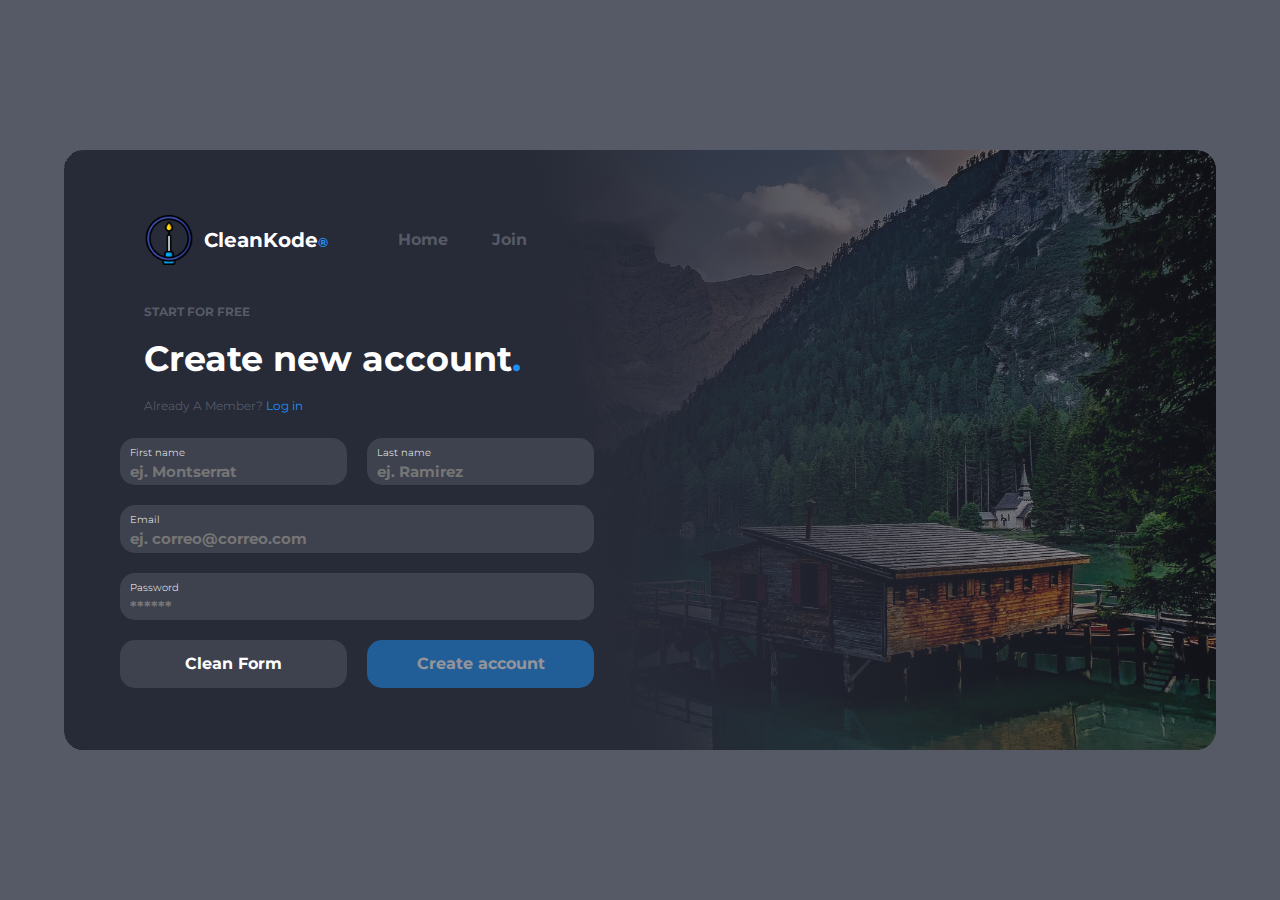
<file: 1. Validador JS/index.html>
<!DOCTYPE html>
<html lang="en">

<head>
    <meta charset="UTF-8">
    <meta http-equiv="X-UA-Compatible" content="IE=edge">
    <meta name="viewport" content="width=device-width, initial-scale=1.0">
    <link rel="preconnect" href="https://fonts.googleapis.com">
    <link rel="preconnect" href="https://fonts.gstatic.com" crossorigin>
    <link href="https://fonts.googleapis.com/css2?family=Montserrat:wght@300;400;700&display=swap" rel="stylesheet">
    <link rel="stylesheet" href="css/normalize.css">
    <link rel="stylesheet" href="css/style.css">

    <title>Login</title>
</head>

<body>
    <div class="principal">
        <div class="card">
            <div class="hero"></div>
            <div class="contenido">
                <div class="navegacion">
                    <div class="logo">
                        <img src="src/img/logo.png" alt="logo" class="imagen">
                        <p class="logo-nombre">CleanKode<span>®</span></p>
                    </div>
                    <div class="enlaces">
                        <a href="#" class="enlace">Home</a>
                        <a href="#" class="enlace">Join</a>
                    </div>
                    
                </div>
                <div class="registro">
                    <div class="bienvenida">
                        <p class="bienvenida__p">start for free</p>
                        <h1 class="bienvenida__titulo">Create new account<span>.</span></h1>
                        <p>Already A Member? <span>Log in</span></p>
                    </div>
                    <div class="formulario">
                        <form action="">
                            
                            <div class="input nombre">
                                <label for="nombre">First name</label>
                                <input type="text" id="nombre" name="nombre" placeholder="ej. Montserrat" >
                            </div>
                            
                            <div class="input apellido">
                                <label for="apellido">Last name</label>
                                <input type="text" id="apellido" name="apellido" placeholder="ej. Ramirez">
                            </div>
                            <div class="input email">
                                <label for="email">Email</label>
                                <input type="email" id="email" name="email" placeholder="ej. correo@correo.com">
                            </div>
                            <div class="input contraseña">
                                <label for="contraseña">Password</label>
                                <input type="password" id="contraseña" name="contraseña" placeholder="******">
                            </div>        
                            
                                <div class="input crear opacity-50">
                                    <input class="btnCrear " type="submit" id="crear" value="Create account" dis>
                                </div>
                                <div class="input limpiar">
                                    <input class="btnlimpiar" type="submit" id="crear" value="Clean Form">
                            </div> 
                            
                        </form>
                        
                    </div>
                </div>
            </div>
        </div>
    </div>
    <script src="js/app.js"></script>
</body>

</html>
</file>
<file: 1. Validador JS/css/style.css>
:root {

    /* Fuentes */
    --principal: 'Montserrat', sans-serif;


    /* Colores*/

    --azul: #1D90F5;
    --bg: #272A37;
    --grisClaro: #555a66;
    --blanco: #fff;



}

html {
    box-sizing: border-box;
    font-size: 62.5%;
    /* 1 rem = 10 px */
}

*,
*:before,
*:after {
    box-sizing: inherit;
}

body {
    font-family: var(--principal);
    font-size: 1.6rem;
    line-height: 2;
}


.principal {

    width: 100%;
    height: 100vh;
    display: flex;

    background-color: var(--grisClaro);

}

@media (min-width: 480px) {
    .principal {
        justify-content: center;
        align-items: center;
    }
}

.card {

    width: 100%;
    
    background-image: url('../src/img/bg.jpg');
    background-position: bottom right;
    background-size: cover;
    background-repeat: no-repeat;
    
    position: relative;
}

@media (min-width: 480px) {
    .card {
        width: 90%;
        height: 60rem;
        border-radius: 2rem;
    }
}

.hero {

    width: 100%;
    height: 100%;
    position: absolute;
   

    background: rgb(39, 42, 55);
    background: linear-gradient(88deg, rgba(39, 42, 55, 1) 0%, rgba(39, 42, 55, 0.36878501400560226) 100%);
}
@media (min-width: 480px) {
    .hero {
        background: linear-gradient(81deg, rgba(39, 42, 55, 1) 45%, rgba(39, 42, 55, 0.36878501400560226) 100%);
        border-radius: 2rem;
        width: 100%;
        
       
    }
}
.contenido {
    position: absolute;
     margin: 3rem;
    
     
}

@media (min-width: 480px) {
    .contenido {
        padding: 2rem 5rem;
        margin: 3rem;
      
    }
}

.navegacion {
    display: flex;
    flex-direction: column;
    align-items: center;
    justify-content: center;
 
 
}
@media (min-width: 480px) {
    .navegacion {
        justify-content: left;
        align-items: center;
        flex-direction: row;
    }
}

.logo {
    display: flex;
    justify-content: center;
    align-items: center;
    flex-direction: column;
   

}
@media (min-width: 480px) {
    .logo{
        margin-right: 5rem;
        flex-direction: row;
    }
}


.logo img {
    width: 8rem;
}

@media (min-width: 480px) {
    .logo img {
       width: 5rem;
    }
}


.logo p {
    color: var(--blanco);
    font-weight: 700;
    margin-left: 1rem;
    font-size: 2rem;
}

.logo span {
    color: var(--azul);
    font-size: 1.3rem;
}


.enlace {
    text-decoration: none;
    color: var(--grisClaro);
    font-weight: 700;
    padding: 2rem;
}

.enlace:hover {
    color: var(--blanco);
}


.registro {
    display: flex;
    flex-direction: column;
    justify-content: center;

    width: 100%;
    margin-top: 2rem;
}

@media (min-width: 480px) {
    .registro {
        text-align: left;
    }
}
.bienvenida {
    padding: 0;
    margin: 0;
    font-size: 1.2rem;
    width: 100%;
}

.bienvenida p {
    color: var(--grisClaro);
    padding: 0;
    margin: 0;

}

.bienvenida h1 {
    color: var(--blanco);
    padding: 0;
    margin: 0;
    font-size: 2rem;

}
@media (min-width: 480px) {
    .bienvenida h1 {
        font-size: 3.5rem;
    }
}

.bienvenida__titulo span {
    color: var(--azul);

}

.bienvenida__p {
    font-weight: 700;
    text-transform: uppercase;
}

.registro span {
    color: var(--azul);
}

.registro span:hover {
    text-decoration: underline;
}

.formulario form {

display: flex;
flex-direction: column;
justify-content: center;
gap: 2.5rem;
margin-top: 2rem;
width: 35rem;
}
@media (min-width: 480px) {
    .formulario form{
        width: 90%;
        display: grid;
    
        grid-template-areas: "nombre apellido"
            "email email"
            "contraseña contraseña"
            "bntLimpiar btnCrear";
        gap: 2rem;
    }
}

.nombre {
    grid-area: nombre;
}

.apellido {
    grid-area: apellido;
}

.email {
    grid-area: email;

}

.email input,
.contraseña input {
    width: 90%;
}

.contraseña {
    grid-area: contraseña;
}

.limpiar {
    grid-area: bntLimpiar;
}

.crear {
    grid-area: btnCrear;
}

.input {
    background-color: rgb(85, 90, 102, .5);
    border-radius: 1.5rem;
    display: flex;
    flex-direction: column;
    justify-content: center;
    padding: .5rem 1rem;


}

.input label {
    color: var(--blanco);
    font-weight: 300;
    font-size: 1rem;
}

.input:hover {
    outline: 1px solid var(--azul);
}

.input:hover>label {
    color: var(--azul);

}

.input input {
    border: 0;
    background-color: transparent;
    outline: none;
    color: var(--azul);
    font-weight: 700;
    padding: 0;
}

.input input[placeholder] {
    font-size: 1.5rem;
}

.input input[type="submit"] {
    padding: 1rem;
    border-radius: 3rem;
    color: var(--blanco);
}

.crear {
background-color: var(--azul);}

.opacity-50{
    opacity: 50%;
}
.alerta{
    outline: 1px solid red;
}
</file>
